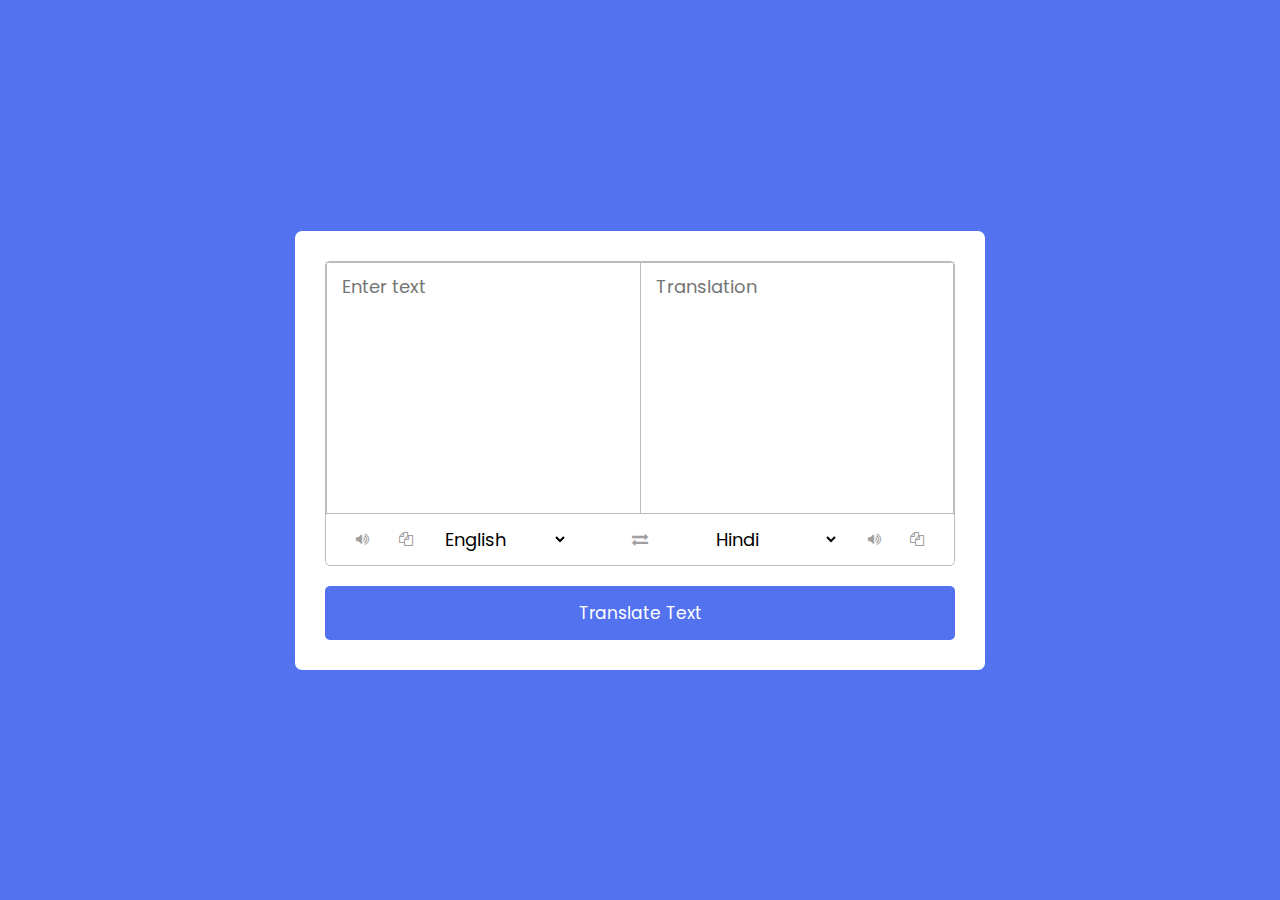
<file: index.html>
<!DOCTYPE html>
<html lang="en" dir="ltr">

<head>
    <meta charset="UTF-8">
    <meta name="viewport" content="width=device-width, initial-scale=1">

    <title>LANGUAGE TRANSLATOR</title>
    
    <link rel="stylesheet" href="style.css">
    <link rel="stylesheet" href="https://cdnjs.cloudflare.com/ajax/libs/font-awesome/4.7.0/css/font-awesome.min.css">
    
</head>

<body>
    <div class="container">
        <div class="wrapper">
            <div class="text-input">
                <textarea class="from-text" placeholder="Enter text"></textarea>
                <textarea class="to-text" placeholder="Translation " readonly disabled></textarea>
            </div>
            <ul class="controls">
                <li class="row from">
                    <div class="icons">
                        <i class="fa fa-volume-up"></i>
                        <i class="fa fa-copy"></i>
                    </div>
                    <select>
                        
                    </select>       
                </li>
                <li class="exchange"><i class="fa fa-exchange" ></i></li>
                <li class="row to">
                    <select>
                       
                    </select>
                    <div class="icons">
                        <i class="fa fa-volume-up"></i>
                        <i class="fa fa-copy"></i>
                    </div>
                </li>
            </ul>
        </div>
        <button>Translate Text</button>
    </div>
    <script src="countries.js"></script>
    <script src="script.js"></script>
  
</body>

</html>
</file>
<file: style.css>
@import url(https://fonts.googleapis.com/css2?family=Poppins:wght@400;500;600;700&display=swap);
*{
    margin: 0;
    padding: 0;
    box-sizing: border-box;
    font-family: "Poppins", sans-serif;
}
body{
    display: flex;
    align-items: center;
    justify-content: center;
    min-height: 100vh;
    background: #5372F0;
}
.container{
    width: 690px;
    background-color: #fff;
    border-radius: 7px;
    padding: 30px;
}
.wrapper{
    border: 1px solid #bbb;
    border-radius: 5px;

}
.wrapper .text-input {
    display: flex;
    border: 1px solid #bbb;
}
.text-input .to-text{
    border-left: 1px solid #bbb;
    border-radius: 0px;

}
.text-input textarea{
    height: 250px;
    width: 100%;
    border: none;
    outline: none;
    resize: none;
    font-size: 18px;
    border-radius: 5px;
    padding: 10px 15px;
    background: none;
}
.controls, li,.icons, .icons i{
    display: flex;
    align-items: center;
    
    justify-content: space-between;
   
}
.controls{
    list-style: none;
    padding: 12px 15px;
}
.controls .icons i{
    color: #9f9f9f;
    font-size: 14px;
    cursor: pointer;
    width: 50px;
    justify-content: center;
}
.controls .row select{
    border: none;
    outline: none;
    background: none;
    font-size: 18px;
}
.controls .exchange{
    color: #9f9f9f;
    font-size: 16px;
    cursor: pointer;
}
.controls .icons{
    width: 38%;
}
.controls .row.from.icons{
    border-right: 1px solid #bbb;
    padding-right: 15px;
}
.controls .row.to.icons{
    border-right: 1px solid #bbb;
    padding-right: 15px;
}
.container button{
    width: 100%;
    padding: 14px;
    margin-top: 20px;
    border: none;
    outline: none;
    background: #5372F0;
    cursor: pointer;
    border-radius: 5px;
    color: #fff;
    font-size: 17px;
}
</file>
